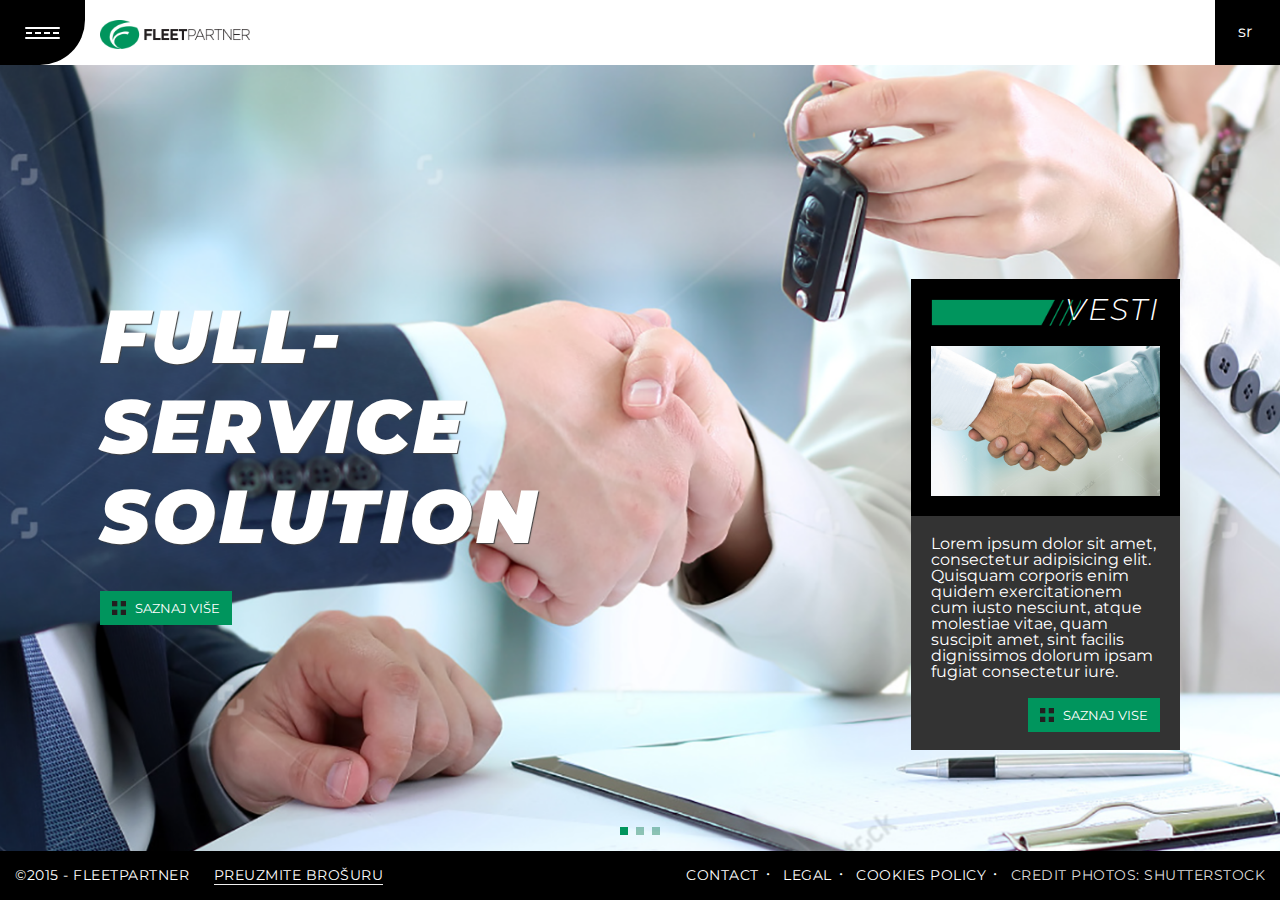
<file: index.html>
<!DOCTYPE html>
<html lang="en">
<head>
	<meta charset="UTF-8">
    <meta name="viewport" content="width=device-width, initial-scale=1.0">
    <meta http-equiv="X-UA-Compatible" content="IE=edge">
	<title>Fleet Partner</title>
	<link rel="stylesheet" href="https://use.fontawesome.com/releases/v5.0.13/css/all.css" integrity="sha384-DNOHZ68U8hZfKXOrtjWvjxusGo9WQnrNx2sqG0tfsghAvtVlRW3tvkXWZh58N9jp" crossorigin="anonymous">
	<link href="https://fonts.googleapis.com/css?family=Montserrat:300,300i,400,400i,500,500i,700,700i&amp;subset=cyrillic,cyrillic-ext,latin-ext,vietnamese" rel="stylesheet">
	<link rel="stylesheet" href="css/swiper.min.css">
	<link rel="stylesheet" href="css/jquery-ui.theme.min.css">
	<link rel="stylesheet" href="css/jquery-ui.min.css">
	<link rel="stylesheet" href="css/styles.css">
	<link rel="stylesheet" href="css/media.css">
</head>
<body>
	<!-- Hidden menu -->
	<div class="menu" style="display: none">
		<ul>
			<li><a href="index.html" class="active">Početna</a></li>
			<li><a href="about.html">O nama</a></li>
			<li><a href="products.html">Proizvodi</a></li>
			<li><a href="contact.html">Kontakt</a></li>
		</ul>
	</div>
	<!-- Hidden menu -->


	<!-- Header -->
	<header class="header">
		<div class="header_container">
			<button type="button" class="toggler">
				<span class="toggler_inner"></span>
			</button>
			
			<div class="header_branding">
				<a href="index.html" class="branding">
					<img src="resources/logo.png" alt="">
				</a>
			</div>

			<div class="header_media">
				<a href="#">
					<i class="fab fa-linkedin-in"></i>
				</a>

				<a href="#">
					<i class="fab fa-facebook-f"></i>
				</a>

				<a href="#">
					<i class="fab fa-twitter"></i>
				</a>
			</div>

			<div class="header_lang">
				<p>sr</p>
				<i class="fas fa-caret-down"></i>
			</div>
			<div class="lang_hidden">
				<ul>
					<li><a href="#">Srpski</a></li>
					<li><a href="#">English</a></li>
				</ul>
			</div>
		</div>
	</header>
	<!-- Header -->

		<div class="index_main">
		<!-- Main Slider -->
		<div class="swiper-container swiper_container_main">
		    <div class="swiper-wrapper">
		        <div class="swiper-slide">
		        	<div class="carousel_img" style="background-image: url('resources/slides/fullServiceSolution.png');">
			        	<div class="slide_heading">
			        		<h1>Full-service solution</h1>
			        		<button type="button" class="slide_heading_button">
			        			<span class="btn_icn" style="background-image: url('resources/icons/button.png')"></span>
			        			Saznaj više
			        		</button>
			        	</div>
		        	</div>
		        </div>

		        <div class="swiper-slide">
		        	<div class="carousel_img" style="background-image: url('resources/slides/longTermRental.png');">
			        	<div class="slide_heading">
			        		<h1>Long-term rental</h1>
			        		<button type="button" class="slide_heading_button">
			        			<span class="btn_icn" style="background-image: url('resources/icons/button.png')"></span>
			        			Saznaj više
			        		</button>
			        	</div>
		        	</div>
		        </div>

		        <div class="swiper-slide">
		        	<div class="carousel_img" style="background-image: url('resources/slides/tailorMadeSolution.png');">
			        	<div class="slide_heading">
			        		<h1>Tailor-made solution</h1>
			        		<button type="button" class="slide_heading_button">
			        			<span class="btn_icn" style="background-image: url('resources/icons/button.png')"></span>
			        			Saznaj više
			        		</button>
			        	</div>
		        	</div>
		        </div>
		    </div>
		    <div class="swiper-pagination"></div>
		</div>
		<!-- Main Slider -->

				<!-- News -->
		
		<div class="news index_news">
			<span class="news_bg" style="background-image: url('resources/news.png');"></span>
			<h1>Vesti</h1>

			  <div class="swiper-container swiper_container_news">
			    <div class="swiper-wrapper">
			      <div class="swiper-slide news_swiper_slide">
			      	<div class="news_img_cont">
			      		<span class="news_carousel_img" style="background-image: url(resources/images/alliance/600x600.png);"></span>
			      	</div>
			      		<div class="news_desc">
			      			<p>Lorem ipsum dolor sit amet, consectetur adipisicing elit. Quisquam corporis enim quidem exercitationem cum iusto nesciunt, atque molestiae vitae, quam suscipit amet, sint facilis dignissimos dolorum ipsam fugiat consectetur iure.</p>
			      			<a href="news_article.html" type="button" class="news_slide_button">
			      				<span class="btn_icn" style="background-image: url('resources/icons/button.png')"></span>
			      				Saznaj vise
			      			</a href="news_article.html">
			      		</div>
			      </div>

			      <div class="swiper-slide">
			      	<div class="news_img_cont">
			      		<span class="news_carousel_img" style="background-image: url(resources/images/missionVision/600x600.png);"></span>
			      	</div>
			      		<div class="news_desc">
			      			<p>Lorem ipsum dolor sit amet, consectetur adipisicing elit. Quisquam corporis enim quidem exercitationem cum iusto nesciunt, atque molestiae vitae, quam suscipit amet, sint facilis dignissimos dolorum ipsam fugiat consectetur iure.</p>
			      			<a href="news_article.html" type="button" class="news_slide_button">
			      				<span class="btn_icn" style="background-image: url('resources/icons/button.png')"></span>
			      				Saznaj vise
			      			</a href="news_article.html">
			      		</div>
			      </div>

			      <div class="swiper-slide">
			      	<div class="news_img_cont">
			      		<span class="news_carousel_img" style="background-image: url(resources/images/values/600x600.png);"></span>
			      	</div>
			      		<div class="news_desc">
			      			<p>Lorem ipsum dolor sit amet, consectetur adipisicing elit. Quisquam corporis enim quidem exercitationem cum iusto nesciunt, atque molestiae vitae, quam suscipit amet, sint facilis dignissimos dolorum ipsam fugiat consectetur iure.</p>
			      			<a href="news_article.html" type="button" class="news_slide_button">
			      				<span class="btn_icn" style="background-image: url('resources/icons/button.png')"></span>
			      				Saznaj vise
			      			</a href="news_article.html">
			      		</div>
			      </div>

			    </div>
			    
			    <div class="slide_controls">
			    	<i class="fas fa-chevron-left news_prev" style="color: #fff; font-size: 30px;"></i>
		    		<i class="fas fa-chevron-right news_next" style="color: #fff; font-size: 30px;"></i>
			    </div>
			  </div>
		</div>
		<!-- News -->
	</div>




	
	<!-- Footer -->
	<footer class="footer">
		<div class="footer_info">
			<div class="c_rights_dwn">
				<p>©2015 - FLEETPartner</p>
				<a href="presentation.pdf" download>
					<i class="fas fa-file-pdf"></i>
					Preuzmite brošuru
				</a>
			</div>
			
			<div class="footer_menu_credits">
				<ul class="footer_links">
					<li><a href="#">Contact</a></li>
					<li><a href="#">Legal</a></li>
					<li><a href="#">Cookies policy</a></li>
				</ul>
				<p>Credit photos: Shutterstock</p>
			</div>
		</div>
	</footer>
	<!-- Footer -->

	<script src="js/jquery-3.3.1.js"></script>
	<script src="js/jquery-ui.min.js"></script>
	<script src="js/swiper.min.js"></script>
	<script src="js/main.js"></script>
</body>
</html>
</file>
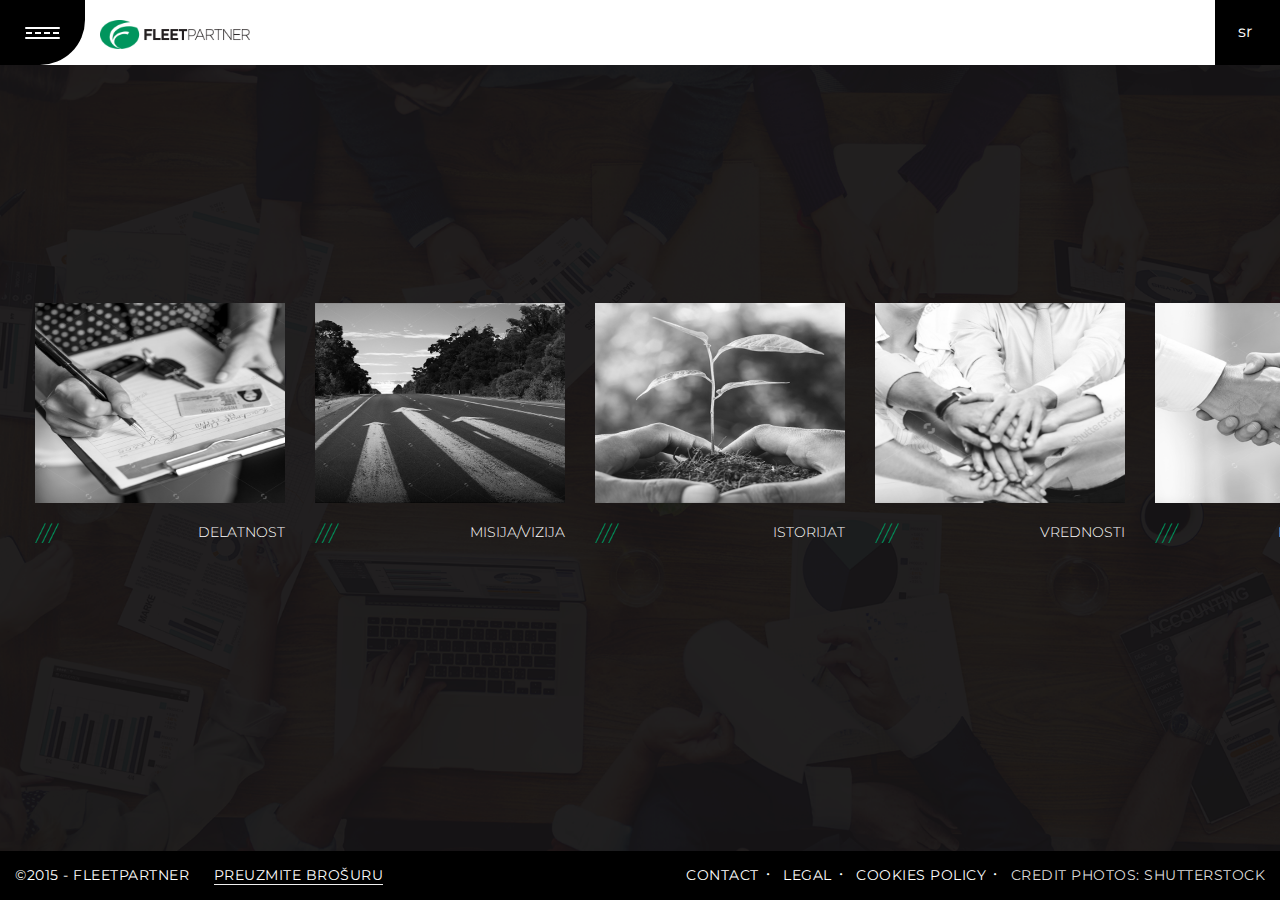
<file: about.html>
<!DOCTYPE html>
<html lang="en">
<head>
	<meta charset="UTF-8">
    <meta name="viewport" content="width=device-width, initial-scale=1.0">
    <meta http-equiv="X-UA-Compatible" content="IE=edge">
	<title>Fleet Partner</title>
	<link rel="stylesheet" href="https://use.fontawesome.com/releases/v5.0.13/css/all.css" integrity="sha384-DNOHZ68U8hZfKXOrtjWvjxusGo9WQnrNx2sqG0tfsghAvtVlRW3tvkXWZh58N9jp" crossorigin="anonymous">
	<link href="https://fonts.googleapis.com/css?family=Montserrat:300,300i,400,400i,500,500i,700,700i&amp;subset=cyrillic,cyrillic-ext,latin-ext,vietnamese" rel="stylesheet">
	<link rel="stylesheet" href="css/swiper.min.css">
	<link rel="stylesheet" href="css/jquery-ui.theme.min.css">
	<link rel="stylesheet" href="css/jquery-ui.min.css">
	<link rel="stylesheet" href="css/styles.css">
	<link rel="stylesheet" href="css/media.css">
</head>
<body>
	<div class="menu" style="display: none">
		<ul>
			<li><a href="index.html">Početna</a></li>
			<li><a href="about.html" class="active">O nama</a></li>
			<li><a href="products.html">Proizvodi</a></li>
			<li><a href="contact.html">Kontakt</a></li>
		</ul>
	</div>
	
	<header class="header">
		<div class="header_container">
			<button type="button" class="toggler">
				<span class="toggler_inner"></span>
			</button>
			
			<div class="header_branding">
				<a href="index.html" class="branding">
					<img src="resources/logo.png" alt="">
				</a>
			</div>

			<div class="header_media">
				<a href="#">
					<i class="fab fa-linkedin-in"></i>
				</a>

				<a href="#">
					<i class="fab fa-facebook-f"></i>
				</a>

				<a href="#">
					<i class="fab fa-twitter"></i>
				</a>
			</div>

			<div class="header_lang">
				<p>sr</p>
				<i class="fas fa-caret-down"></i>
			</div>
			<div class="lang_hidden">
				<ul>
					<li><a href="#">Srpski</a></li>
					<li><a href="#">English</a></li>
				</ul>
			</div>
		</div>
	</header>

	<div id="about">
		
			<a class="card_cont" href="what_we_do.html">
				<div class="card">
					<img src="resources/images/whatWeDo/600x600.png" alt="WhatWeDo">

					<div class="card_desc">
						<p>Delatnost</p>
					</div>

					<span class="go_forward_btn">
						<span class="go_forward_btn_icon" style="background-image: url('resources/icons/arrow--right.png')"></span>
					</span>
				</div>
			</a>
		

			<a class="card_cont" href="mission_vision.html">
				<div class="card">
					<img src="resources/images/missionVision/600x600.png" alt="Mission/Vision">

					<div class="card_desc">
						<p>Misija/Vizija</p>
					</div>

					<span class="go_forward_btn">
						<span class="go_forward_btn_icon" style="background-image: url('resources/icons/arrow--right.png')"></span>
					</span>
				</div>
			</a>

			<a class="card_cont" href="history.html">
				<div class="card">
					<img src="resources/images/history/600x600.png" alt="History">

					<div class="card_desc">
						<p>Istorijat</p>
					</div>

					<span class="go_forward_btn">
						<span class="go_forward_btn_icon" style="background-image: url('resources/icons/arrow--right.png')"></span>
					</span>
				</div>
			</a>

			<a class="card_cont" href="values.html">
				<div class="card">
					<img src="resources/images/values/600x600.png" alt="Values">

					<div class="card_desc">
						<p>Vrednosti</p>
					</div>

					<span class="go_forward_btn">
						<span class="go_forward_btn_icon" style="background-image: url('resources/icons/arrow--right.png')"></span>
					</span>
				</div>
			</a>

			<a class="card_cont" href="alliance.html">
				<div class="card">
					<img src="resources/images/alliance/600x600.png" alt="Alliance">

					<div class="card_desc">
						<p>Prica o alijansi</p>
					</div>

					<span class="go_forward_btn">
						<span class="go_forward_btn_icon" style="background-image: url('resources/icons/arrow--right.png')"></span>
					</span>
				</div>
			</a>

	</div>
	
		

	<footer class="footer">
		<div class="footer_info">
			<div class="c_rights_dwn">
				<p>©2015 - FLEETPartner</p>
				<a href="presentation.pdf" download>
					<i class="fas fa-file-pdf"></i>
					Preuzmite brošuru
				</a>
			</div>

			<div class="footer_menu_credits">
				<ul class="footer_links">
					<li><a href="#">Contact</a></li>
					<li><a href="#">Legal</a></li>
					<li><a href="#">Cookies policy</a></li>
				</ul>
				<p>Credit photos: Shutterstock</p>
			</div>
		</div>
	</footer>

	<script src="js/jquery-3.3.1.js"></script>
	<script src="js/jquery-ui.min.js"></script>
	<script src="js/swiper.min.js"></script>
	<script src="js/main.js"></script>
</body>
</html>
</file>
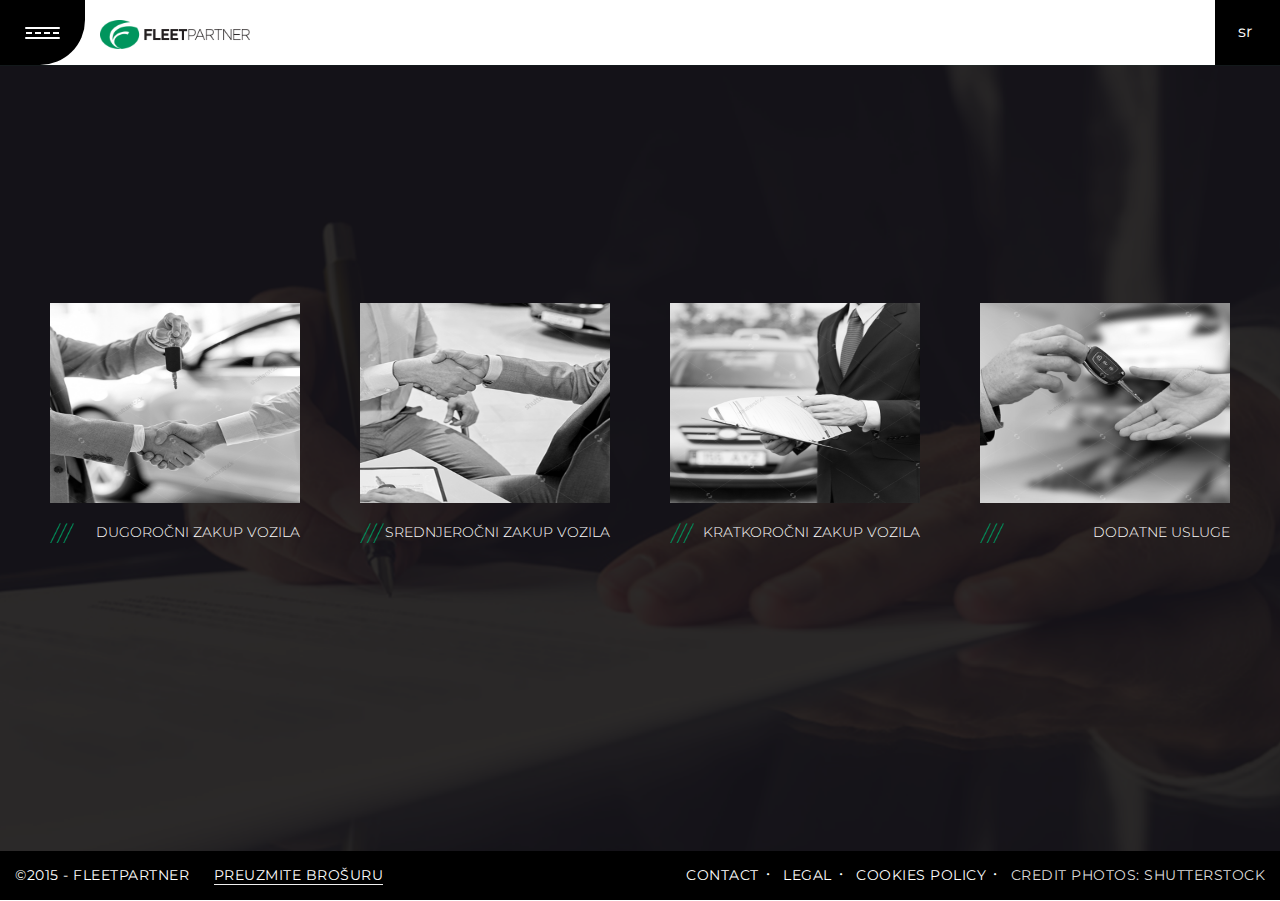
<file: products.html>
<!DOCTYPE html>
<html lang="en">
<head>
	<meta charset="UTF-8">
    <meta name="viewport" content="width=device-width, initial-scale=1.0">
    <meta http-equiv="X-UA-Compatible" content="IE=edge">
	<title>Fleet Partner</title>
	<link rel="stylesheet" href="https://use.fontawesome.com/releases/v5.0.13/css/all.css" integrity="sha384-DNOHZ68U8hZfKXOrtjWvjxusGo9WQnrNx2sqG0tfsghAvtVlRW3tvkXWZh58N9jp" crossorigin="anonymous">
	<link href="https://fonts.googleapis.com/css?family=Montserrat:300,300i,400,400i,500,500i,700,700i&amp;subset=cyrillic,cyrillic-ext,latin-ext,vietnamese" rel="stylesheet">
	<link rel="stylesheet" href="css/swiper.min.css">
	<link rel="stylesheet" href="css/jquery-ui.theme.min.css">
	<link rel="stylesheet" href="css/jquery-ui.min.css">
	<link rel="stylesheet" href="css/styles.css">
	<link rel="stylesheet" href="css/media.css">
</head>
<body>
	<div class="menu" style="display: none">
		<ul>
			<li><a href="index.html">Početna</a></li>
			<li><a href="about.html">O nama</a></li>
			<li><a href="products.html" class="active">Proizvodi</a></li>
			<li><a href="contact.html">Kontakt</a></li>
		</ul>
	</div>
	
	<header class="header">
		<div class="header_container">
			<button type="button" class="toggler">
				<span class="toggler_inner"></span>
			</button>
			
			<div class="header_branding">
				<a href="index.html" class="branding">
					<img src="resources/logo.png" alt="">
				</a>
			</div>

			<div class="header_media">
				<a href="#">
					<i class="fab fa-linkedin-in"></i>
				</a>

				<a href="#">
					<i class="fab fa-facebook-f"></i>
				</a>

				<a href="#">
					<i class="fab fa-twitter"></i>
				</a>
			</div>

			<div class="header_lang">
				<p>sr</p>
				<i class="fas fa-caret-down"></i>
			</div>
			<div class="lang_hidden">
				<ul>
					<li><a href="#">Srpski</a></li>
					<li><a href="#">English</a></li>
				</ul>
			</div>
		</div>
	</header>

	<div id="products">
		
			<a class="card_cont" href="long_term.html">
				<div class="card">
					<img src="resources/images/longTermRental/600x600.png" alt="Long Term Rental">

					<div class="card_desc">
						<p>Dugoročni zakup vozila</p>
					</div>

					<span class="go_forward_btn">
						<span class="go_forward_btn_icon" style="background-image: url('resources/icons/arrow--right.png')"></span>
					</span>
				</div>
			</a>
		

			<a class="card_cont" href="mid_term.html">
				<div class="card">
					<img src="resources/images/midTermRental/600x600.png" alt="Mid Term Rental">

					<div class="card_desc">
						<p>Srednjeročni zakup vozila</p>
					</div>

					<span class="go_forward_btn">
						<span class="go_forward_btn_icon" style="background-image: url('resources/icons/arrow--right.png')"></span>
					</span>
				</div>
			</a>

			<a class="card_cont" href="short_term.html">
				<div class="card">
					<img src="resources/images/shortTermRental/600x600.png" alt="Short Term Rental">

					<div class="card_desc">
						<p>Kratkoročni zakup vozila</p>
					</div>

					<span class="go_forward_btn">
						<span class="go_forward_btn_icon" style="background-image: url('resources/icons/arrow--right.png')"></span>
					</span>
				</div>
			</a>

			<a class="card_cont" href="additional_services.html">
				<div class="card">
					<img src="resources/images/additionalServices/600x600.png" alt="AdditionalServices">

					<div class="card_desc">
						<p>Dodatne Usluge</p>
					</div>

					<span class="go_forward_btn">
						<span class="go_forward_btn_icon" style="background-image: url('resources/icons/arrow--right.png')"></span>
					</span>
				</div>
			</a>

	</div>
	
		

	<footer class="footer">
		<div class="footer_info">
			<div class="c_rights_dwn">
				<p>©2015 - FLEETPartner</p>
				<a href="presentation.pdf" download>
					<i class="fas fa-file-pdf"></i>
					Preuzmite brošuru
				</a>
			</div>

			<div class="footer_menu_credits">
				<ul class="footer_links">
					<li><a href="#">Contact</a></li>
					<li><a href="#">Legal</a></li>
					<li><a href="#">Cookies policy</a></li>
				</ul>
				<p>Credit photos: Shutterstock</p>
			</div>
		</div>
	</footer>

	<script src="js/jquery-3.3.1.js"></script>
	<script src="js/jquery-ui.min.js"></script>
	<script src="js/swiper.min.js"></script>
	<script src="js/main.js"></script>
</body>
</html>
</file>
<file: css/media.css>
@media (min-width: 768px) {

}



@media (min-width: 992px) {
    
    .menu > ul {
        width: 30%;
        font-size: 25px;
    }

    .header_media {
        left: 85%;
        top: 25px;
    }

    .header_branding {
        left: 100px;
        top: 20px;
    }

    .index_main {
        height: calc(100% - 49px);
    }

    .swiper_container_main {
        height: 100%;
    }

    .slide_heading {
        width: 50%;
        padding-left: 100px;
    }

    .slide_heading > h1 {
        font-size: 75px;
    }

    .index_news {
        position: absolute;
        width: 21%;
        bottom: 150px;
        z-index: 1;
        right: 100px;
    }

    .news_swiper_slide {
        width: 100%!important;
    }

    .footer {
        padding: 15px;
    }

    .footer_info {
        display: -webkit-flex;
        display: -ms-flexbox;
        display: flex;
        -ms-flex-direction: row;
        -webkit-flex-direction:row;
        flex-direction: row;
        justify-content: space-between;
    }

    .c_rights_dwn > p {
        display: inline;
        margin-right: 10px;
    }

    .c_rights_dwn > a {
        display: inline;
        margin-left: 10px;
    }

    #about,
    #products {
        height: calc(100% - 114px);
        -ms-flex-direction: row;
        -webkit-flex-direction:row;
        flex-direction: row;
        justify-content: space-around;
        padding-top: 0;
    }

    .card_cont {
        height: 100%;
        display: -webkit-flex;
        display: -ms-flexbox;
        display: flex;
        align-items: center;
        transition: .3s all;
    }

    .card_cont:hover {
        background-color: #00955d;
    }

    .card_cont:hover .card_desc > p {
        background-image: url('../resources/lines--selected.png');
        background-repeat: no-repeat;
        background-size: contain;
        background-position: left center;
    }

    .card_cont:hover .card > img {
        filter: unset;
    }

    .card_cont:hover .go_forward_btn {
        visibility: 1;
        opacity: 1;
        transition: .3s all;
    }

    .contact > h1 {
        width: 60%;
        margin: 0 auto;
        margin-bottom: 35px;

    }

    #contact_form {
        width: 60%;
        margin: 0 auto;
        margin-bottom: 35px;
    }

    .inputs {
        display: -webkit-flex;
        display: -ms-flexbox;
        display: flex;
    }
    
    .inputs > .contact_input.left {
        margin-right: 5px;
    }

    .inputs > .contact_input.right {
        margin-left: 5px;
    }

    .submit_field {
        display: -webkit-flex;
        display: -ms-flexbox;
        display: flex;
        justify-content: space-between;
    }

    .submit_field > h1 {
        margin-top: 30px;
        color: #aaaaaa;
        font-size: 14px;
        letter-spacing: .5px;
        font-weight: 300;
    }

    .quote {
        width: 60%;
        margin: 0 auto;
        margin-top: 35px;
    }

    #map {
        height: 700px;
    }

    #quote_form {
        width: 60%;
        margin: 0 auto;
    }

    .quote_main {
        min-height: calc(100% - 114px);
        padding-top: 59px;
    }


    .news_article {
        padding: 0;
        -ms-flex-direction: row;
        -webkit-flex-direction:row;
        flex-direction: row;
        height: calc(100% - 114px);
        overflow: auto;
    }

    .left_side {
        padding: 30px;
        width: 100%;
    }
    
    /**********************
        DESKTOP NEWS
    **********************/

    .news {
        display: none;
    }

    .index_news {
        display: block;
    }

    .right_side {
        background: #000;
        position: relative;
        width: 30%;
        background: #333;
        padding-bottom: 20px;
        display: block;
        overflow: auto;
    }

    .right_side_news_bg {
        background-repeat: no-repeat;
        background-size: cover;
        background-position: left center;
        position: absolute;
        height: 27px;
        width: 150px;
        top: 20px;
        left: 20px;
    }

    .right_side > h1 {
        color: #fff;
        text-transform: uppercase;
        font-weight: 300;
        font-style: italic;
        font-size: 30px;
        letter-spacing: 2px;
        text-align: right;
        padding: 10px 20px 15px 0;
        background: #000;
    }

    .single_img_cont {
        padding: 30px 20px 20px 20px;
    }

    .single_news_img {
        background-size: cover;
        background-repeat: no-repeat;
        background-position: center center;
        display: block;
        height: 200px;
        width: 100%;
    }

    .single_news_button {
        background-color: #00955d;
        color: #fff;
        text-transform: uppercase;
        border: none;
        margin-top: 30px;
        padding: 8px 12px 8px 35px;
        position: relative;
        font-size: 13px;
    }

    .single_news_desc {
        padding: 0 20px 20px 20px;
        text-align: center;
    }

    .single_news_desc > p {
        color: #aaa;
        font-size: 14px;
        letter-spacing: .5px;
        font-weight: 300;
        margin-bottom: 30px;
        text-align: left;
    }


    .article_img {
        height: 300px;
    }

    /**********************
        DESKTOP NEWS
    **********************/
    
    .page_whole {  
        min-height: calc(100% - 114px);
        height: auto;
        background-color: #222;
    }

    .single_page {
        display: grid;
        grid-template-columns: 50% 50%;
    }

    .single_page_right {
        padding: 0 30px 0 30px;
    }

    .sp_img {
        height: 400px;
    }

    .term_heading,
    .sp_heading {
        text-align: left;
        padding-left: 40px;
        font-size: 25px;
    }

    .go_back_btn {
        grid-column: span 2 / 3;
        position: relative;
        top: 20px;
    }
    

    .footer_menu_credits > ul,
    .footer_menu_credits > p {
        display: inline;
    }

    .footer_menu_credits > ul {
        display: inline;
        margin-right: 10px;
    }

    .footer_menu_credits > p {
        display: inline;
        margin-left: 10px;
    }

    .footer_links > li {
        position: relative;
        margin: 0 10px 0 10px;
    }

    .footer_links > li:nth-last-child(1) {
        margin-right: 0;
    }

    .footer_links > li::after {
        position: absolute;
        content: "•";
        display: block;
        height: 3px;
        width: 3px;
        top: -2px;
        right: -10px;
    }
}



@media (min-width: 1200px) {
    

    
}

@media (min-width: 1441px) {

    .index_news {
        width: 15%;
        bottom: 250px;
    }
    
    .single_page {
        padding-top: 100px;
    }
    
    .go_back_btn {
        margin-top: 100px;
    }

    .header_media {
        left: 89%;
        top: 25px;
    }
    
}
</file>
<file: css/styles.css>
/*----------------------------------
 Reset
----------------------------------*/
html, body, div, span, applet, object, iframe,
h1, h2, h3, h4, h5, h6, p, blockquote, pre,
a, abbr, acronym, address, big, cite, code,
del, dfn, em, img, ins, kbd, q, s, samp,
small, strike, strong, sub, sup, tt, var,
b, u, i, center,
dl, dt, dd, ol, ul, li,
fieldset, form, label, legend,
table, caption, tbody, tfoot, thead, tr, th, td,
article, aside, canvas, details, embed,
figure, figcaption, footer, header, hgroup,
menu, nav, output, ruby, section, summary,
time, mark, audio, video {
	margin: 0;
	padding: 0;
	border: 0;
	font-size: 100%;
	font: inherit;
	vertical-align: baseline;
	text-decoration: none;
}

body * {
	line-height: 140%;
	box-sizing: border-box;
    font-family: 'Montserrat', sans-serif;
}

html,
body {
	min-height: 100%;
    height: 100%;
    overflow: auto;
}

button,
a,
i {
	cursor: pointer;
}

button:focus,
a:focus {
	outline: 0;
}

.no_scroll {
	overflow: hidden;
}

.menu {
    display: -ms-flexbox;
    display: -webkit-flex;
	display: flex;
	justify-content: center;
	align-items: center;
  	position: absolute;
	top: 0;
	left: 0;
	right: 0;
	bottom: 0;
	background-color: rgba(0,0,0,0.9);
	z-index: 2;
}


.menu > ul {
	list-style: none;
    width: 100%;
    padding: 10px 30px 10px 30px;
    text-align: center;
    text-transform: uppercase;
    font-weight: 700;
}

.menu > ul > li {
	margin: 10px 0 10px 0;
	border-bottom: 1px solid #eee;
	padding-bottom: 10px;
}

.menu > ul > li > a {
	color: #fff;
}

.menu > ul > li > a.active {
	color: #00955d;
}

.menu > ul > li:nth-last-child(1) {
	border-bottom: none;
}

.header {
	background: none;
    background-color: #fff;
    width: 100%;
    position: fixed;
    top: 0;
    left: 0;
    z-index: 9999;
    transition: .3s all;
}

.header_container {
	min-height: 65px;
}

.toggler {
	position: absolute;
	left: 0;
	height: 65px;
	border-radius: 0 0 45px 0;
	padding: 25px;
	margin: 0 20px 0 0;
	border: none;
	transition: .3s all;
	background-color: #000;
	z-index: 5;
}

.toggler:focus {
	outline: 0;
}

.toggler_inner {
	background-image: url(../resources/icons/hamburger.png);
    background-position: center center;
    background-size: 33px 2px;
    background-repeat: no-repeat;
    width: 35px;
    display: block;
    height: 10px;
    position: relative;
    transition: .3s all;
}

.toggler_inner::before {
    display: block;
    content: '';
    position: absolute;
    bottom: -1px;
    left: 70%;
    width: 35px;
    height: 2px;
    margin: 0 0 0 -25px;
    background-color: #fff;
    border-radius: 4px;
    transition: .1s all;
}

.toggler_inner::after {
    display: block;
    content: '';
    position: absolute;
    top: -1px;
    left: 70%;
    width: 35px;
    height: 2px;
    margin: 0 0 0 -25px;
    background-color: #fff;
    border-radius: 4px;
    transition: .1s all;
}

.toggler_inner.is_active {
	background-image: none;
}

.toggler_inner.is_active::before {
    left: -55px;
    top: -77px;
    width: 35px;
    -webkit-transform: translate3d(80px, 80px, 0) rotate(45deg);
    transform: translate3d(80px, 80px, 0) rotate(45deg);
    transition: .1s all;
}

.toggler_inner.is_active::after {
    left: 105px;
    top: -77px;
    width: 35px;
    -webkit-transform: translate3d(-80px, 80px, 0) rotate(-45deg);
    transform: translate3d(-80px, 80px, 0) rotate(-45deg);
    transition: .1s all;
}

.header_branding {
	position: absolute;
	left: 93px;
	top: 10px;
}

.branding {
	display: block;
}

.branding > img {
	width: 150px;
}

.header_media {
    position: absolute;
    left: 95px;
    top: 40px;
    width: 150px;
    text-align: center;
}

.header_media > a {
	padding: 0 10px 0 10px;
	color: #aaa;
}

.header_lang {
    position: absolute;
    right: 0;
    background: #000;
    color: #fff;
    height: 65px;
    display: -ms-flexbox;
    display: -webkit-flex;
    display: flex;
    justify-content: center;
    align-items: center;
    -ms-flex-direction: row;
    -webkit-flex-direction:row;
    flex-direction: row;
    width: 65px;
    cursor:pointer; 
}

.lang_hidden {
	position: absolute;
    right: 0;
    top:65px;
    background: #000;
    color: #fff;
    width: 65px;
    border-top: 1px solid #eee;
    display: none;
    z-index: 6;
}

.lang_hidden > ul {
	list-style: none;
	display: block;
	padding: 10px 0 10px 0;
}

.lang_hidden > ul > li {
	text-align: center;
	padding:5px;
}

.lang_hidden > ul > li > a {
	text-decoration: none;
	color: #fff;
}

.fa-caret-down {
	margin-left: 5px;
	color: #00955d;
}

#main_section {
	
}

.swiper_container_main {
    height: 500px;
    padding-top: 65px;
}

.carousel_img {
	background-size: cover;
	background-position: center center;
	background-repeat: no-repeat;
	display: -webkit-flex;
	display: -ms-flexbox;
	display: flex;
	align-items: center;
	height: 100%;
}

.swiper-pagination-bullet {
	background-color: #007347;
	border-radius: 0;
	opacity: .4;
}

.swiper-pagination-bullet.swiper-pagination-bullet-active {
	background-color: #00955d;
	border-radius: 0;
	opacity: 1;
}

.slide_heading {
	width: 80%;
	padding: 0 20px 0 20px;
}

.slide_heading > h1 {
	text-transform: uppercase;
	font-weight: 900;
	font-style: italic;
	letter-spacing: 3px;
	color: #fff;
	text-shadow: 1px 1px 1px #444;
	font-size: 35px;
	line-height: 1.2;
}

.slide_heading_button {
    background-color: #00955d;
    color: #fff;
    text-transform: uppercase;
    border: none;
    margin-top: 30px;
    padding: 8px 12px 8px 35px;
    position: relative;
    font-size: 13px;
}

.btn_icn {
    background-repeat: no-repeat;
    background-size: cover;
    display: block;
    height: 14px;
    width: 14px;
    position: absolute;
    left: 12px;
    top: 10px;
}

.right_side {
	display: none;
}

.news {
	background: #000;
	position: relative;
	width: 100%;
}

.news_bg {
	background-repeat: no-repeat;
	background-size: cover;
	background-position: left center;
    position: absolute;
    height: 27px;
    width: 150px;
    top: 20px;
    left: 20px;
}

.news > h1 {
	color: #fff;
	text-transform: uppercase;
	font-weight: 300;
	font-style: italic;
	font-size: 30px;
	letter-spacing: 2px;
	text-align: right;
	padding: 10px 20px 0 0;
}

.news_img_cont {
	padding: 0 20px 20px 20px;
}

.news_carousel_img {
	background-size: cover;
	background-repeat: no-repeat;
	background-position: center center;
	display: block;
	height: 150px;
	width: 100%;
	margin-top: 15px;
}

.news_desc {
	color: #fff;
	background-color: #333;
}

.news_desc > p {
	padding: 20px 20px 70px 20px;
	line-height: 1;
}

.slide_controls {
    position: absolute;
    height: 30px;
    width: 100px;
    bottom: 20px;
    left: 10px;
    z-index: 50;
    display: -webkit-flex;
    display: -ms-flexbox;
    display: flex;
    justify-content: space-around;
}

.news_next:focus,
.news_prev:focus {
	outline: 0;
}

.news_slide_button {
	position: absolute;
	bottom: 18px;
	right: 20px;
    background-color: #00955d;
    color: #fff;
    text-transform: uppercase;
    border: none;
    padding: 8px 12px 8px 35px;
    font-size: 13px;
}



.c_rights_dwn {
	text-align: center;
	text-transform: uppercase;
}

.c_rights_dwn > p {
	margin-bottom: 10px;
}

.c_rights_dwn > a {
	color: #fff;
	border-bottom: 1px solid #eee;
}

/************************
	ABOUT / PRODUCTS
************************/

#about {
	background-image: url(../resources/backgrounds/aboutUs.png);
	background-size: cover;
	background-repeat: no-repeat;
	background-position: top center;
	padding: 50px 20px 0 20px;
	display: -webkit-flex;
	display: -ms-flexbox;
	display: flex;
    -ms-flex-direction: column;
    -webkit-flex-direction:column;
	flex-direction: column;
	align-items: center;
	margin-top: 65px;
}

#products {
	background-image: url(../resources/backgrounds/products.png);
	background-size: cover;
	background-repeat: no-repeat;
	background-position: top center;
	padding: 50px 20px 0 20px;
	display: -webkit-flex;
	display: -ms-flexbox;
	display: flex;
    -ms-flex-direction: column;
    -webkit-flex-direction:column;
	flex-direction: column;
	align-items: center;
	margin-top: 65px;
}



.card {
	padding: 0 15px 70px 15px;
	display: -webkit-flex;
	display: -ms-flexbox;
	display: flex;
    -ms-flex-direction: column;
    -webkit-flex-direction:column;
	flex-direction: column;
	align-items: center;
	width: 280px;
}

.card_cont {
	display: block;
	position: relative;
}

.go_forward_btn {
	background-color: #000;
	padding: 10px;
	border-radius: 50%;
    height: 80px;
    width: 80px;
    position: absolute;
    bottom: 30px;
    visibility: 0;
    opacity: 0;
}


.go_forward_btn_icon {
	background-size: 35px;
	background-position: center center;
	background-repeat: no-repeat;
	display: block;
	height: 58px;
}

.card_cont > .card > img {
	height: 200px;
	width: 100%;
	filter: grayscale(1);
}

.card_desc {
	margin-top: 20px;
	width: 100%;
}

.card_desc > p{
	color: #fff;
	font-size: 14px;
	text-transform: uppercase;
	text-align: right;
	font-weight: 300;
	background-image: url('../resources/lines_green.png');
	background-repeat: no-repeat;
	background-size: contain;
	background-position: left center;
}

/************************
	ABOUT / PRODUCTS
************************/



/************************
		CONTACT
************************/

	#contact_form {
		margin-bottom: 35px;
		display: -webkit-flex;
		display: -ms-flexbox;
		display: flex;
	    -ms-flex-direction: column;
    	-webkit-flex-direction:column;
		flex-direction: column;
		justify-content: center;
	}

	.contact {
		margin-top: 65px;
		background-color: #222;
		padding: 50px 20px 50px 20px;
	}

	.contact > h1 {
		color: #aaaaaa;
		letter-spacing: .5px;
		margin-bottom: 35px;
		font-weight: 300;
	}

	.contact > h1 > b {
		color: #fff;
		font-weight: 400;
	}

	.contact_input {
	    display: block;
	    width: 100%;
	    margin-bottom: 10px;
	    padding: 5px 0 5px 20px;
	    height: 35px;
	    border: none;
	    background: #333;
	    color: #fff;
	    font-size: 16px;
	}

	.contact_input:focus {
		outline: 0;
	}



	.contact_txtarea {
	    width: 100%;
	    min-width: 100%;
	    min-height: 200px;
	    border: none;
	    background: #333;
	    padding: 10px 20px;
	    color: #fff;
	    font-size: 16px;
	}

	.contact_txtarea:focus {
		outline: 0;
	}


	.contact_input::placeholder,
	.contact_txtarea::placeholder {
		color: #fff;
		text-transform: uppercase;
		font-size: 14px;
	}

	.contact_form_btn {
	    background-color: #00955d;
	    color: #fff;
	    text-transform: uppercase;
	    border: none;
	    margin-top: 30px;
	    padding: 8px 12px 8px 35px;
	    position: relative;
	    font-size: 13px;
	    align-self: flex-end;
	    transition: .3s all;
	}

    .submit_field {
    	display: -webkit-flex;
    	display: -ms-flexbox;
        display: flex;
        justify-content: space-between;
    }

    .submit_field > h1 {
        margin-top: 30px;
        color: #aaaaaa;
        font-size: 14px;
        letter-spacing: .5px;
        font-weight: 300;
    }
	
	.quote {
		text-align: right;
	}

	.quote_btn {
	    background-color: #00955d;
	    color: #fff;
	    text-transform: uppercase;
	    text-decoration: underline;
	    border: none;
	    padding: 9px 12px 9px 35px;
	    position: relative;
	    font-size: 13px;
	    transition: .3s all;
	}


	#map {
		margin-top: 35px;
		display: block;
		height: 300px;
		width: 100%;
		margin-top: 35px;
	}
	
/************************
		CONTACT
************************/


/************************
		  QUOTE
************************/

	.quote_main {
		margin-top: 65px;
		background-color: #222;
		padding: 50px 20px 50px 20px;
	}

	#quote_form {
		margin-bottom: 35px;
		display: -webkit-flex;
		display: -ms-flexbox;
		display: flex;
	    -ms-flex-direction: column;
    	-webkit-flex-direction:column;
		flex-direction: column;
		justify-content: center;
	}

	.quote_input {
	    display: block;
	    width: 100%;
	    margin-bottom: 10px;
	    padding: 5px 0 5px 20px;
	    height: 35px;
	    border: none;
	    background: #333;
	    color: #fff;
	    font-size: 16px;
	}

	.quote_input_field {
		position: relative;
	}

	.quote_input_field::after {
		position: absolute;
		display: block;
		content: "*";
		color: red;
		right: -11px;
		top: 0;
	}

	.quote_input:focus {
		outline: 0;
	}

	.quote_txtarea {
	    width: 100%;
	    min-width: 100%;
	    min-height: 200px;
	    border: none;
	    background: #333;
	    padding: 10px 20px;
	    color: #fff;
	    font-size: 16px;
	}

	.quote_txtarea:focus {
		outline: 0;
	}


	.quote_input::placeholder,
	.quote_txtarea::placeholder {
		color: #fff;
		text-transform: uppercase;
		font-size: 14px;
	}

	.quote_form_btn {
	    background-color: #00955d;
	    color: #fff;
	    text-transform: uppercase;
	    border: none;
	    margin-top: 30px;
	    padding: 8px 12px 8px 35px;
	    position: relative;
	    font-size: 13px;
	    align-self: flex-end;
	    transition: .3s all;
	}

	.quote_guide {
		color: #aaaaaa;
		font-size: 14px;
		margin-top: 35px;
	}

/************************
		  QUOTE
************************/


/************************
	  NEWS ARTICLE
************************/


.news_article {
	background: #222;
	padding: 50px 20px 30px 20px;
	display: -webkit-flex;
	display: -ms-flexbox;
	display: flex;
    -ms-flex-direction: column;
    -webkit-flex-direction:column;
	flex-direction: column;
	justify-content: center;
	margin-top: 65px;
}

.article_img {
	background-size: cover;
	background-repeat: no-repeat;
	background-position: center center;
	display: block;
	width: 100%;
	height: 150px;
}

.news_article > .left_side > p {
	margin: 20px 0 20px 0;
	color: #aaa;
	font-size: 15px;
	letter-spacing: .5px;
	font-weight: 300;
}


/************************
	  NEWS ARTICLE
************************/


/************************
	   SINGLE PAGE
************************/

.page_whole {
    min-height: calc(100% - 218px);
    height: auto;
	background-color: #222;
}

.single_page {
	/*background: #222;*/
	padding: 50px 20px 50px 20px;
/*	display: -webkit-flex;
	display: -ms-flexbox;
	display: flex;
    -ms-flex-direction: column;
    -webkit-flex-direction:column;
	flex-direction: column;
	justify-content: center;*/
	margin-top: 65px;
}

.sp_img {
	background-size: cover;
	background-repeat: no-repeat;
	background-position: center center;
	display: block;
	width: 100%;
	height: 250px;
}

.sp_heading {
	margin-top: 30px;
	color: #fff;
	text-transform: uppercase;
	font-weight: 300;
	font-size: 25px;
	letter-spacing: .5px;
	text-align: right;
	background-image: url(../resources/lines_green.png);
	background-size: 30px;
	background-repeat: no-repeat;
	background-position: left center;
}

.single_page > .single_page_right > p {
	margin: 20px 0 20px 0;
	color: #aaa;
	font-size: 15px;
	letter-spacing: .5px;
	font-weight: 300;
}

.go_back {
	background: #222;
	padding: 0 30px 30px 30px;
}

.go_back_btn {
	background-color: #00955d;
	border-radius: 50%;
    height: 80px;
    width: 80px;
    display: block;
    margin:0 auto;
}


.go_back_btn_icon {
	background-size: 35px;
	background-position: center center;
	background-repeat: no-repeat;
	display: block;
	height: 80px;
}



.term_heading {
	font-size: 13.5px;
}

/************************
	  SINGLE PAGE
************************/

/************************
		FOOTER
************************/

.footer {
	padding: 20px;
	background-color: #000;
	color: #fff;
	font-size: 14px;
	letter-spacing: .5px;
}

.footer_links {
	list-style: none;
	text-align: center;
	margin-top: 12px;
}

.footer_links > li {
	display: inline;
	margin: 0 5px 0 5px;
	text-transform: uppercase;
}

.footer_links > li > a {
	color: #fff;
}

.footer_info > .footer_menu_credits > p {
	text-transform: uppercase;
	text-align: center;
	margin-top: 15px;
	color: #ddd;
}

/************************
		FOOTER
************************/
</file>
